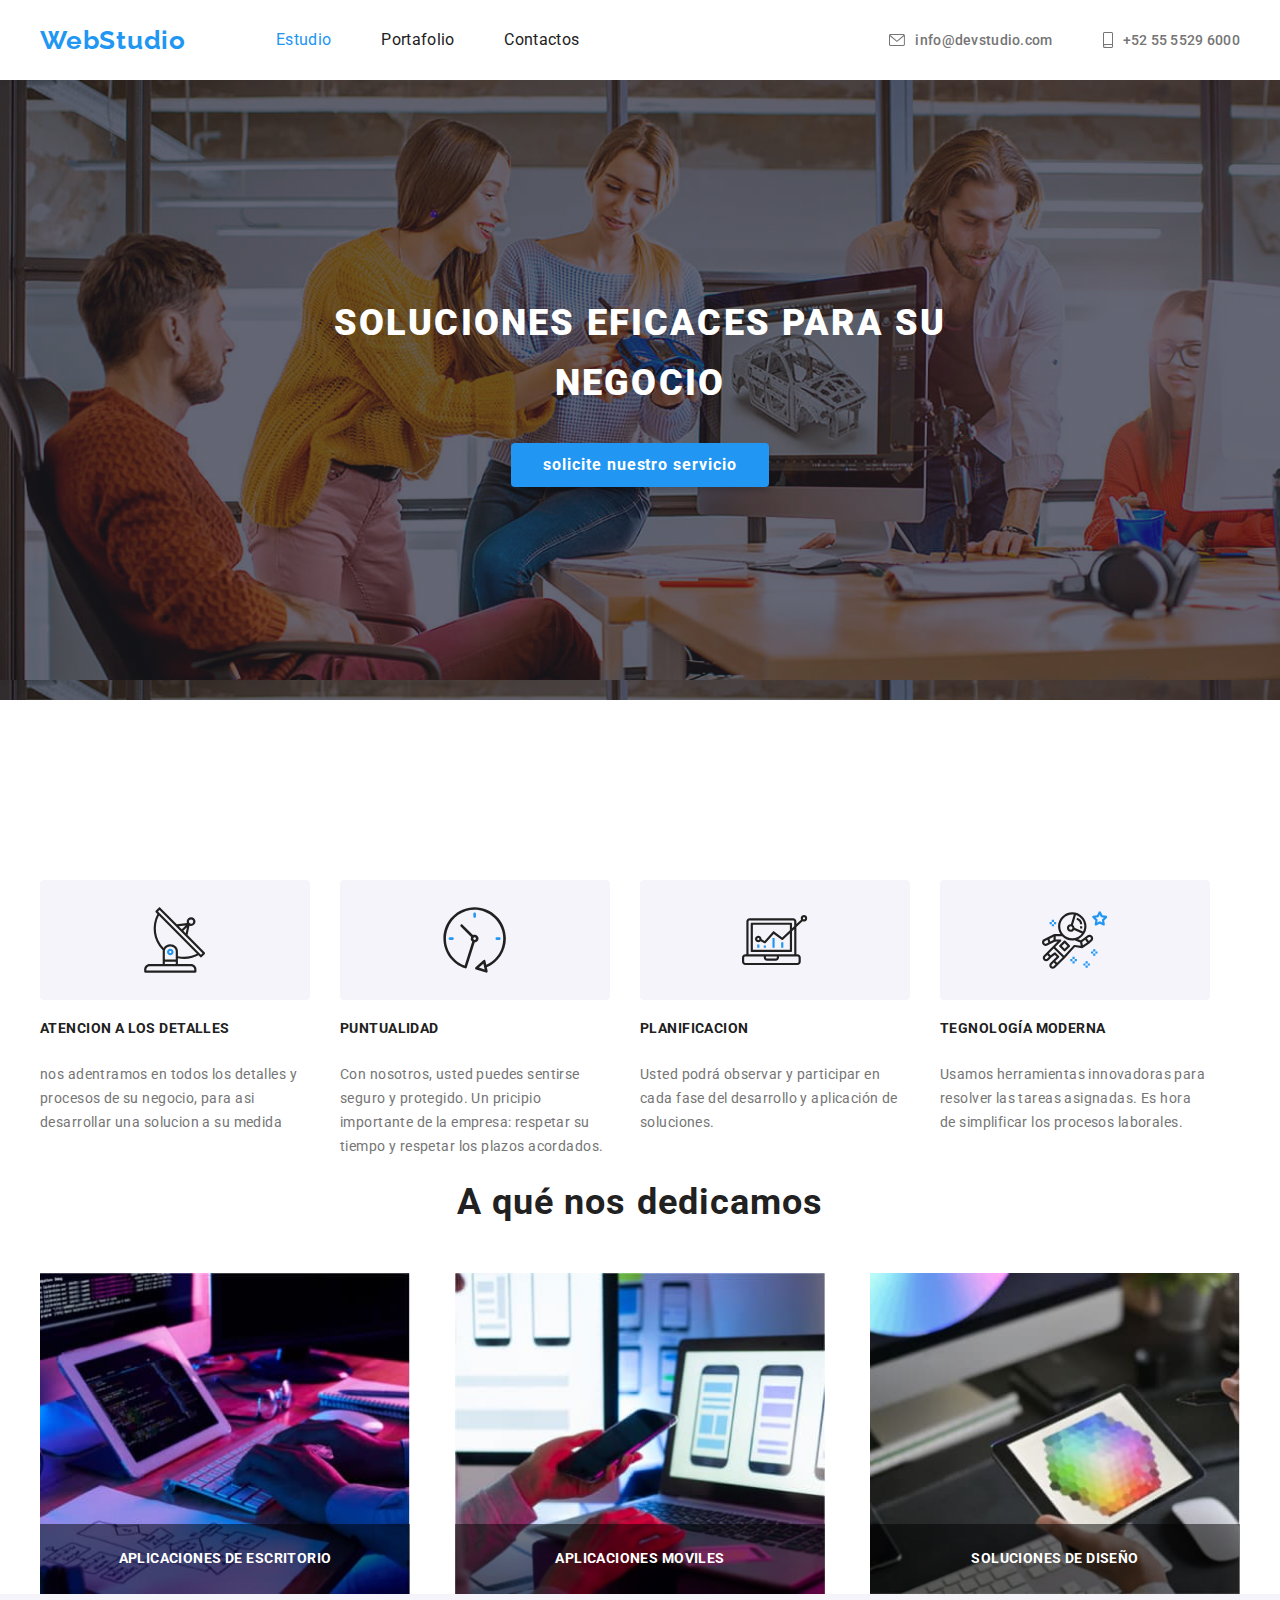
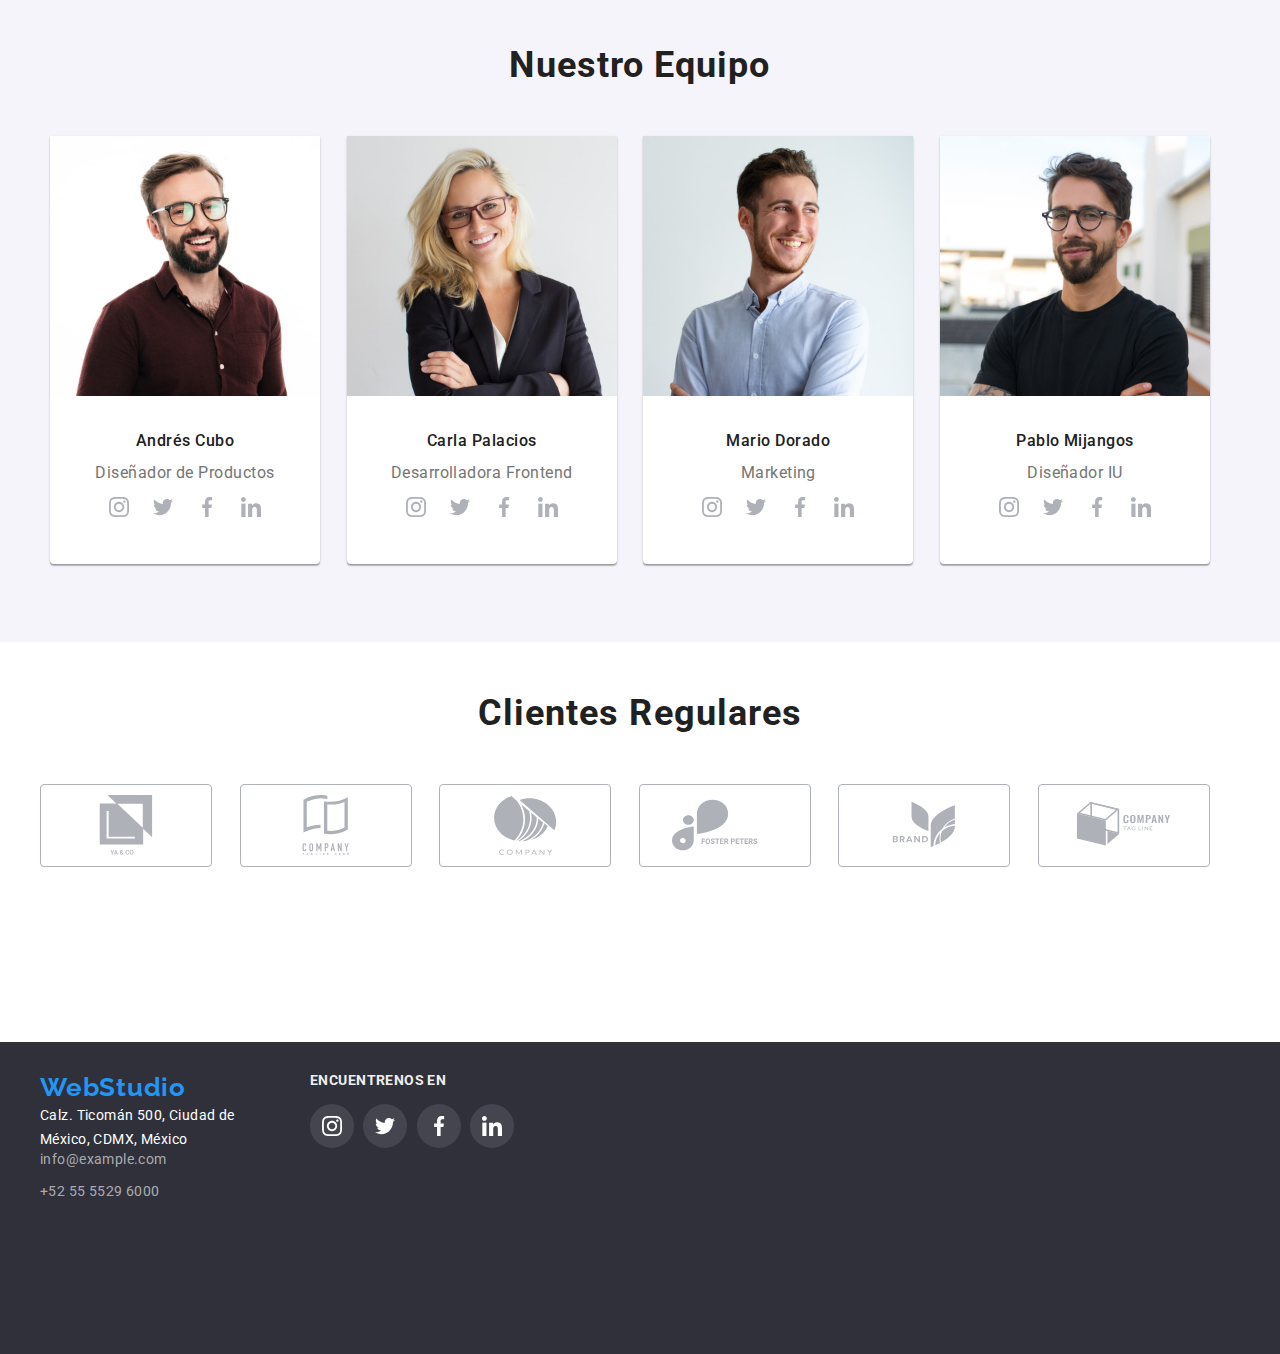
<file: index.html>
<!DOCTYPE html>
<html lang="en">
  <head>
	<meta charset="UTF-8" />
	<meta http-equiv="X-UA-Compatible" content="IE=edge" />
	<meta name="viewport" content="width=device-width, initial-scale=1.0" />
	<title>WebStudio</title>
	<link rel="stylesheet" href="https://cdnjs.cloudflare.com/ajax/libs/modern-normalize/1.1.0/modern-normalize.css">
	<link rel="stylesheet" href="css/styless.css" />
	<link rel="preconnect" href="https://fonts.googleapis.com" />
	<link rel="preconnect" href="https://fonts.gstatic.com" crossorigin />
	<link href="https://fonts.googleapis.com/css2?family=Raleway:wght@700&family=Roboto:wght@400;500;700;900&display=swap"
	  rel="stylesheet" />
  </head>
  <body>
	<header class="container">
		<div class="post-header">
		<nav class="post-nav">
			<a href="#" class="logo"><span class="span-logo">WebStudio</span></a>
			<ul class="header-menu">
				<li>
					<a class="header-post current" href="./index.html">Estudio</a>
				</li>
				<li>
					<a class="header-post " href="./portafolio.html">Portafolio</a>
				</li>
				<li><a class="header-post" href="">Contactos</a></li>
			</ul>
		</nav>
		<ul class="contact">
			<li class="">
				<a class="ico-nav" href="mailto:info@devstudio.com">
				  <svg width="16" height="12">
					<use href="img/iconos-re.svg#icon-sobre" />
				  </svg> info@devstudio.com</a>
			</li>
			<li class="">
				<a class="ico-nav" href="tel:+525555296000">
				  <svg width="10" height="16">
					<use href="img/iconos-re.svg#icon-telfono-inteligente" />
				  </svg> +52 55 5529 6000</a>
			</li>
		</ul>
	  </div>
	</header>
	<main>
	  <section class="fondo-h1">
		<h1 class="test-h1">SOLUCIONES EFICACES PARA SU NEGOCIO</h1>
		<button class="button-h1" type="button">
		  solicite nuestro servicio
		</button>
	  </section>

	  <section class="container">
		<ul class="services-ul">
		  <li class="list">
			<div class="iconos">
				<svg class="iconos-in">
				  <use href="img/iconos-re.svg#icon-antena-1" />
				</svg>
			</div>
			<h3 class="titulos">ATENCION A LOS DETALLES</h3>
			<p class="parrafo">
			  nos adentramos en todos los detalles y procesos de su negocio,
			  para asi desarrollar una solucion a su medida
			</p>
		  </li>
		  <li class="list">
			<div class="iconos">
			  <svg class="iconos-in">
				<use href="img/iconos-re.svg#icon-reloj-1" />
			  </svg>
			</div>
			<h3 class="titulos">PUNTUALIDAD</h3>
			<p class="parrafo">
			  Con nosotros, usted puedes sentirse seguro y protegido. Un
			  pricipio importante de la empresa: respetar su tiempo y respetar
			  los plazos acordados.
			</p>
		  </li>
		  <li class="list">
			<div class="iconos">
				<svg class="iconos-in">
				  <use href="img/iconos-re.svg#icon-diagrama-1" />
				</svg>
			</div>
			<h3 class="titulos">PLANIFICACION</h3>
			<p class="parrafo">
			  Usted podrá observar y participar en cada fase del desarrollo y
			  aplicación de soluciones.
			</p>
		  </li>
		  <li class="list">
			<div class="iconos">
				<svg class="iconos-in">
				  <use href="img/iconos-re.svg#icon-astronauta-1" />
				</svg>
			</div>
			<h3 class="titulos">TEGNOLOGÍA MODERNA</h3>
			<p class="parrafo">
			  Usamos herramientas innovadoras para resolver las tareas
			  asignadas. Es hora de simplificar los procesos laborales.
			</p>
		  </li>
		</ul>
	  </section>

	  <section class="container">
		<div class="about">
		  <h2 class="subtitulo">A qué nos dedicamos</h2>
		  <ul class="son-list">
			<li class="list-about">
			  <img src="img/photo1.jpg" width="373" alt="programando" />
			  <div class="list-about-text">APLICACIONES DE ESCRITORIO</div>
			</li>
			<li class="list-about">
			  <img src="img/photo2.jpg" width="373" alt="conectando" />
			  <div class="list-about-text">APLICACIONES MOVILES</div>
			</li>
			<li class="list-about">
			  <img src="img/photo3.jpg" width="373" alt="viendo resultados" />
			  <div class="list-about-text">SOLUCIONES DE DISEÑO</div>
			</li>
		  </ul>
		</div>
	  </section>

	  <section>
		<div class="color-e">
		  <div class="container">
			<h2 class="subtitulo">Nuestro Equipo</h2>
			<ul class="images-index">
				<li class="list-e">
					<img src="img/andres.jpg" width="270" alt="tutor" />
					<h3 class="name">Andrés Cubo</h3>
					<p class="p-h3">Diseñador de Productos</p>
					<ul class="iconos-equipo">
						<li class="iconos-items">
						  <svg width="20" height="20">
							<use href="img/redes.svg#icon-instagram-2" />
						  </svg>
						</li>
						<li class="iconos-items">
							<svg width="20" height="20">
							<use href="img/redes.svg#icon-twitter-1" />
						  </svg>
						</li>
						<li class="iconos-items">
						  <svg width="20" height="20">
							<use href="img/redes.svg#icon-facebook-1" />
						  </svg>
						</li>
						<li class="iconos-items">
						  <svg width="20" height="20">
							<use href="img/redes.svg#icon-linkedin-1" />
						  </svg>
						</li>
					</ul>
				</li>
				<li class="list-e">
					<img src="img/carla.jpg" width="270" alt="tutora" />
					<h3 class="name">Carla Palacios</h3>
					<p class="p-h3">Desarrolladora Frontend</p>
					<ul class="iconos-equipo">
					  <li class="iconos-items">
						<svg width="20" height="20">
						  <use href="img/redes.svg#icon-instagram-2" />
						</svg>
					  </li>
					  <li class="iconos-items">
						<svg width="20" height="20">
						  <use href="img/redes.svg#icon-twitter-1" />
						</svg>
					  </li>
					  <li class="iconos-items">
						<svg width="20" height="20">
						  <use href="img/redes.svg#icon-facebook-1" />
						</svg>
					  </li>
					  <li class="iconos-items">
						<svg width="20" height="20">
						  <use href="img/redes.svg#icon-linkedin-1" />
						</svg>
					  </li>
					</ul>
				</li>
				<li class="list-e">
					<img src="img/mario.jpg" width="270" alt="tutor" />
					<h3 class="name">Mario Dorado</h3>
					<p class="p-h3">Marketing</p>
					<ul class="iconos-equipo">
					  <li class="iconos-items">
						<svg width="20" height="20">
						  <use href="img/redes.svg#icon-instagram-2" />
						</svg>
					  </li>
					  <li class="iconos-items">
						<svg width="20" height="20">
						  <use href="img/redes.svg#icon-twitter-1" />
						</svg>
					  </li>
					  <li class="iconos-items">
						<svg width="20" height="20">
						  <use href="img/redes.svg#icon-facebook-1" />
						</svg>
					  </li>
					  <li class="iconos-items">
						<svg width="20" height="20">
						  <use href="img/redes.svg#icon-linkedin-1" />
						</svg>
					  </li>
					</ul>
				</li>
				<li class="list-e">
					<img src="img/pablo.jpg" width="270" alt="tutor" />
					<h3 class="name">Pablo Mijangos</h3>
					<p class="p-h3">Diseñador IU</p>
					<ul class="iconos-equipo">
					  <li class="iconos-items">
						<svg width="20" height="20">
						  <use href="img/redes.svg#icon-instagram-2" />
						</svg>
					  </li>
					  <li class="iconos-items">
						<svg width="20" height="20">
						  <use href="img/redes.svg#icon-twitter-1" />
						</svg>
					  </li>
					  <li class="iconos-items">
						<svg width="20" height="20">
						  <use href="img/redes.svg#icon-facebook-1" />
						</svg>
					  </li>
					  <li class="iconos-items">
						<svg width="20" height="20">
						  <use href="img/redes.svg#icon-linkedin-1" />
						</svg>
					  </li>
					</ul>
				</li>
			</ul>
		  </div>
		</div>
	  </section>


	  <!-- SECCION CLIENTES REGULARES -->
	<section>
		<div class="color-cr">
			<div class="container">
				<h2 class="subtitulo">Clientes Regulares</h2>
				<ul class="iconos-cr">
					<li class="list-cr">
						<svg class="iconos-re">
						  <use href="img/iconos-re.svg#icon-grupo-3" />
						</svg>
					</li>
					<li class="list-cr">
						<svg class="iconos-re">
						  <use href="img/iconos-re.svg#icon-grupo-2" />
						</svg>
					</li>
					<li class="list-cr">
						<svg class="iconos-re">
						  <use href="img/iconos-re.svg#icon-grupo-1" />
						</svg>
					</li>
					<li class="list-cr">
						<svg class="iconos-re">
						  <use href="img/iconos-re.svg#icon-grupo" />
						</svg>
					</li>
					<li class="list-cr">
						<svg class="iconos-re">
						  <use href="img/iconos-re.svg#icon-Logo-1" />
						</svg>
					</li>
					<li class="list-cr">
						<svg class="iconos-re">
						  <use href="img/iconos-re.svg#icon-Logo" />
						</svg>
					</li>
				</ul>
			</div>
		</div>
	</section>

	<!-- FIN DE LA SECCION CLIENTES REGULARES -->

	</main>
	<footer>
		<div class="footer">
			<div class="container">
				<div class="left-f">
					<a href="#" class="logo"><span class="span-logo">WebStudio</span></a>
					<address class="direccion-footer">
						<ul class="ul-footer">
							<p class="info-pie">Calz. Ticomán 500, Ciudad de México, CDMX, México</p>
							<p class="info-pie-f">info@example.com</p><br>
							<p class="info-pie-f">+52 55 5529 6000</p>
						</ul>
					</address>
				</div>
				<div class="center-f">
					<p class="p-f">ENCUENTRENOS EN</p>
					<br>
					<span class="redes-f">
						<a href="#" class="iconos-ft">
							<svg width="20" height="20">
								<use href="img/redes.svg#icon-instagram-2" />
							</svg>
						</a>
						<a href="#" class="iconos-ft">
							<svg width="20" height="20">
								<use href="img/redes.svg#icon-twitter-1" />
							</svg>
						</a>
						<a href="#" class="iconos-ft">
							<svg width="20" height="20">
								<use href="img/redes.svg#icon-facebook-1" />
							</svg>
						</a>
						<a href="#" class="iconos-ft">
							<svg width="20" height="20">
								<use href="img/redes.svg#icon-linkedin-1" />
							</svg>
						</a>
					</span>
				</div>
				<div class="right-f">
				
				</div>
			</div>
	  </div>
	</footer>
	<script src="https://cdnjs.cloudflare.com/ajax/libs/modern-normalize/1.1.0/modern-normalize.min.css" type="text/css" defer=""></script>
  </body>
</html>
</file>
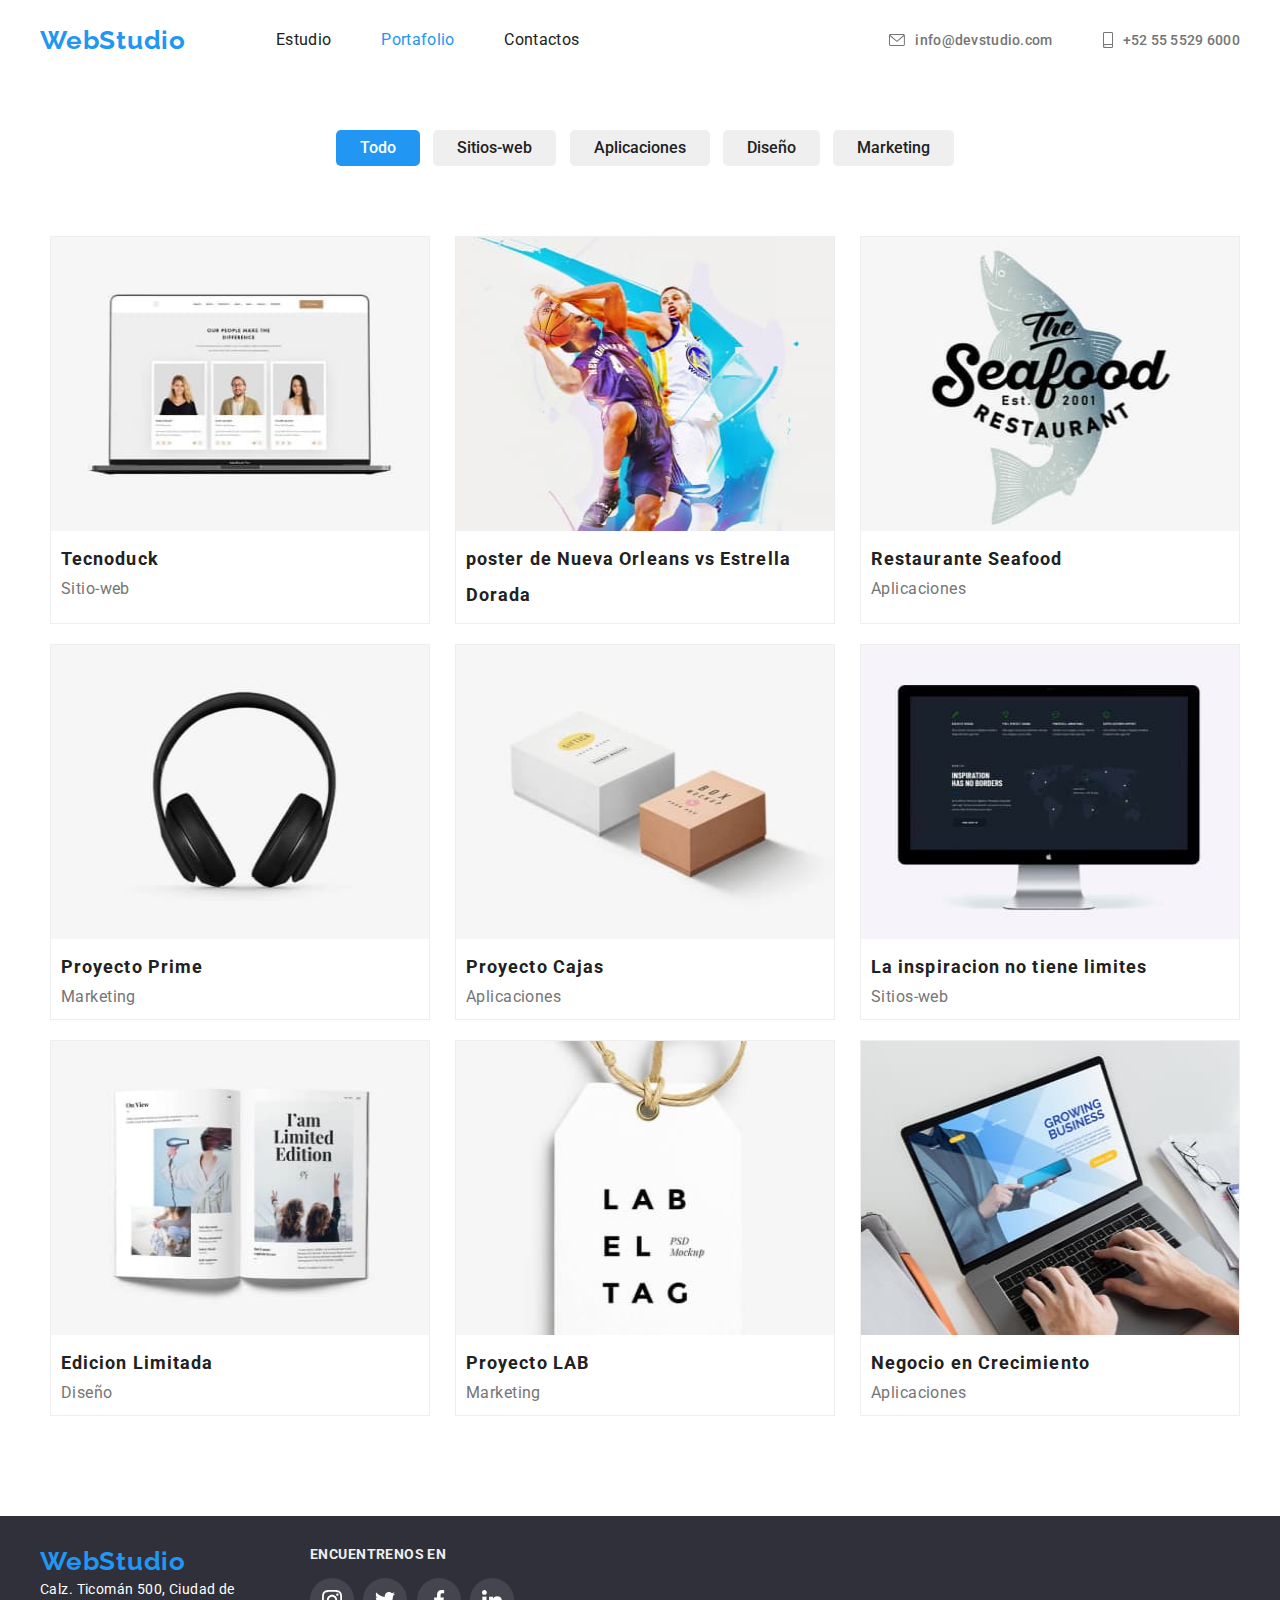
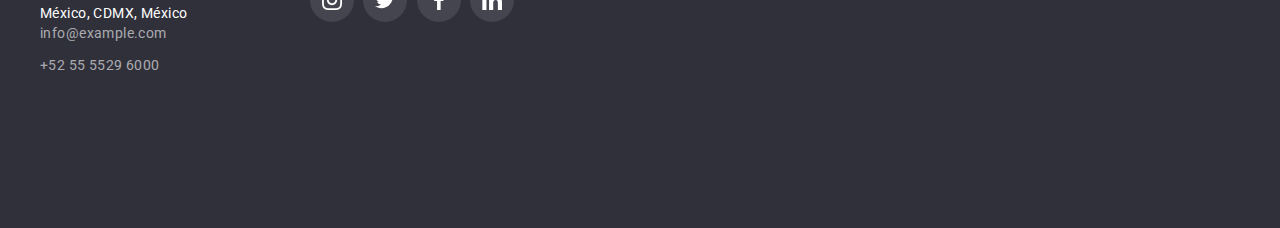
<file: portafolio.html>
<!DOCTYPE html>
<html lang="en">
<head>
    <meta charset="UTF-8">
    <meta http-equiv="X-UA-Compatible" content="IE=edge" />
    <meta name="viewport" content="width=device, initial-scale=1.0" />
    <title>portafolio</title>
    <link rel="stylesheet" href="https://cdnjs.cloudflare.com/ajax/libs/modern-normalize/1.1.0/modern-normalize.css">
    <link rel="stylesheet" href="css/styless.css" />
    <link rel="preconnect" href="https://fonts.googleapis.com" />
    <link rel="preconnect" href="https://fonts.gstatic.com" crossorigin />
    <link href="https://fonts.googleapis.com/css2?family=Raleway:wght@700&family=Roboto:wght@400;500;700;900&display=swap"
        rel="stylesheet" />
</head>
<body>
    <header class="container">
        <div class="post-header">
            <nav class="post-nav">
                <a href="#" class="logo"><span class="span-logo">WebStudio</span></a>
                <ul class="header-menu">
                    <li>
                        <a class="header-post" href="./index.html">Estudio</a>
                    </li>
                    <li>
                        <a class="header-post current" href="./portafolio.html">Portafolio</a>
                    </li>
                    <li><a class="header-post" href="">Contactos</a></li>
                </ul>
            </nav>
            <ul class="contact">
                <li class="">
                    <a class="ico-nav" href="mailto:info@devstudio.com">
                        <svg width="16" height="12">
                            <use href="img/iconos-re.svg#icon-sobre" />
                        </svg> info@devstudio.com</a>
                </li>
                <li class="">
                    <a class="ico-nav" href="tel:+525555296000">
                        <svg width="10" height="16">
                            <use href="img/iconos-re.svg#icon-telfono-inteligente" />
                        </svg> +52 55 5529 6000</a>
                </li>
            </ul>
        </div>
    </header>
     <main class="container">
        <section>
        <div class="botones-1 container">
            <ul class="botones-list">
                <li>
                    <button class="botones btn-1" type="button">Todo</button>
                    <button class="botones" type="button">Sitios-web</button>
                    <button class="botones" type="button">Aplicaciones</button>
                    <button class="botones" type="button">Diseño</button>
                    <button class="botones" type="button">Marketing</button>
                </li>
            </ul>
        </div>
        
        <div class="container">
            <ul class="col-imagen">
                <li class="list-port">
                    <img src="img/imagen1.jpg" class="img-port" alt="perfiles" />
                    <div class="content-port">
                    <h3 class="subtittle">Tecnoduck</h3>
                    <p class="paragraph">Sitio-web</p>
                    </div>
                </li>
                <li class="list-port">
                    <img src="img/imagen2.jpg" class="img-port" alt="juegos" />
                    <div class="content-port">
                    <h3 class="subtittle">poster de Nueva Orleans vs Estrella Dorada</h3>
                    <p class="paragraph"></p>
                    </div>
                </li>
                <li class="list-port">
                    <img src="img/imagen3.jpg" class="img-port" alt="comidas" />
                    <div class="content-port">
                    <h3 class="subtittle">Restaurante Seafood</h3>
                    <p class="paragraph">Aplicaciones</p>
                    </div>
                </li>
                <li class="list-port">
                    <img src="img/imagen4.jpg" class="img-port" alt="prime" />
                    <div class="content-port">
                    <h3 class="subtittle">Proyecto Prime</h3>
                    <p class="paragraph">Marketing</p>
                    </div>
                </li>
                <li class="list-port">
                    <img src="img/imagen5.jpg" class="img-port" alt="cajas" />
                    <div class="content-port">
                    <h3 class="subtittle">Proyecto Cajas</h3>
                    <p class="paragraph">Aplicaciones</p>
                    </div>
                </li>
                <li class="list-port">
                    <img src="img/imagen6.jpg" class="img-port" alt="monitor" />
                    <div class="content-port">
                    <h3 class="subtittle">La inspiracion no tiene limites</h3>
                    <p class="paragraph">Sitios-web</p>
                    </div>
                </li>
                <li class="list-port">
                    <img src="img/imagen7.jpg" class="img-port" alt="revista" />
                    <div class="content-port">
                    <h3 class="subtittle">Edicion Limitada</h3>
                    <p class="paragraph">Diseño</p>
                    </div>
                </li>
                <li class="list-port">
                    <img src="img/imagen8.jpg" class="img-port" alt="etiqueta" />
                    <div class="content-port">
                    <h3 class="subtittle">Proyecto LAB</h3>
                    <p class="paragraph">Marketing</p>
                    </div>
                </li>
                <li class="list-port">
                    <img src="img/imagen9.jpg" class="img-port" alt="negocio" />
                    <div class="content-port">
                    <h3 class="subtittle">Negocio en Crecimiento</h3>
                    <p class="paragraph">Aplicaciones</p>
                    </div>
                </li>
            </ul>
        </div>
        </section>
    </main>
    <footer>
        <div class="footer">
            <div class="container">
                <div class="left-f">
                    <a href="#" class="logo"><span class="span-logo">WebStudio</span></a>
                    <address class="direccion-footer">
                        <ul class="ul-footer">
                            <p class="info-pie">Calz. Ticomán 500, Ciudad de México, CDMX, México</p>
                            <p class="info-pie-f">info@example.com</p><br>
                            <p class="info-pie-f">+52 55 5529 6000</p>
                        </ul>
                    </address>
                </div>
                <div class="center-f">
                    <p class="p-f">ENCUENTRENOS EN</p>
                    <br>
                    <span class="redes-f">
                        <a href="#" class="iconos-ft">
                            <svg width="20" height="20">
                                <use href="img/redes.svg#icon-instagram-2" />
                            </svg>
                        </a>
                        <a href="#" class="iconos-ft">
                            <svg width="20" height="20">
                                <use href="img/redes.svg#icon-twitter-1" />
                            </svg>
                        </a>
                        <a href="#" class="iconos-ft">
                            <svg width="20" height="20">
                                <use href="img/redes.svg#icon-facebook-1" />
                            </svg>
                        </a>
                        <a href="#" class="iconos-ft">
                            <svg width="20" height="20">
                                <use href="img/redes.svg#icon-linkedin-1" />
                            </svg>
                        </a>
                    </span>
                </div>
                <div class="right-f">
    
                </div>
            </div>
        </div>
    </footer>
    <script src="https://cdnjs.cloudflare.com/ajax/libs/modern-normalize/1.1.0/modern-normalize.min.css" type="text/css"
        defer=""></script>
</body>
</html>
</file>
<file: css/styless.css>
* {
    box-sizing: border-box;
    margin: 0;
    padding: 0;
}

:root {
    --one-color-: #2196f3;
    --secundary-color: #212121;
    --tree-color: #ffffff;
    --four-color: #757575;
    --color-sub1: #00000033;
    --color-fondo: #2f303a;
    --five-color-contacts: #ffffff99;
    --colorPortafolio: #EEEEEE;
}

body {
    font-family: 'Roboto', sans-serif;
    font-size: 14px;
    color: var(--secundary-color);
    background-color: var(#ffffff);
    letter-spacing: 0.03em;
}

svg {
    fill: currentColor;
}

ul{
    list-style-type: none;
}

a{
    text-decoration: none;
}

*,
*::after,
*::before {
    box-sizing: inherit;
}

address {
    font-style: normal;
}

.link {
    text-decoration: none;
    color: inherit;
}

/*header*/
.container{
    width: 1200px;
    margin: 0 auto;
}

.post-header{
    display: flex;
    align-items: center;
    height: 80px;
    justify-content: space-between;
}

.post-nav{
    display: flex;
    justify-content: space-between;
    gap: 90px;
    align-items: center;
}
.header-menu{
	display: flex;
	gap: 50px;
}
.logo {
    font-family: Raleway;
    font-size: 26px;
    font-weight: 700;
    line-height: 31px;
    letter-spacing: 0.03em;
    text-align: right;
    color: #2196F3;;
}
.span-logo{
    font-family: Raleway;
    font-size: 26px;
    font-weight: 700;
    line-height: 31px;
    letter-spacing: 0.03em;
    text-align: right;
}

.list-e img{
    border-radius: 0px;
}

.list{
    height: 251px;
    width: 270px;
}
.correo-nav{
    color: #757575;
    display: flex;
}

.name{
    font-size: 16px;
    font-weight: 500;
    line-height: 19px;
    letter-spacing: 0.03em;
    text-align: center;
    margin-top: 30px;
    margin-bottom: 8px;
}

.p-h3{
    font-size: 16px;
    font-weight: 400;
    line-height: 19px;
    letter-spacing: 0.03em;
    text-align: center;
}

.header-post {
    text-decoration: none;
    color: var(--secundary-color);
    font-size: 16px;
    line-height: 1.5;
    display: flex;
    flex-direction: row;
    justify-content: space-between;
    letter-spacing: 0.02em;
    gap: 50px;
}
.header-post:hover,
.header-post:focus {
    color: var(--one-color-);
}
.current{
color: var(--one-color-);
}


/* CONTACTS */

.contact{
    text-decoration: none;
    color: var(--four-color);
    font-weight: 500;
    line-height: 16px;
    letter-spacing: 0.02em;
    display: flex;
    gap: 50px;
}

.ico-nav{
    color: #757575;
    display: flex;
    justify-content: center;
    align-items: center;
}

.ico-nav > svg{
    margin-right: 10px;
}

.ico-nav:hover{
    color: #2196F3;
    display: flex;
}

.contactos:hover,
.contactos:focus {
    color: var(--one-color-);
}


/*titulo*/
.test-h1 {
    color: var(--tree-color);
    font-style: normal;
    font-weight: 900;
    font-size: 36px;
    line-height: 60px;
    text-align: center;
    letter-spacing: 0.06em;
    text-transform: uppercase;
    width: 696px;
    height: 120px;
    margin-bottom: 30px;
    align-content: center;
}
.fondo-h1 {
    color: var(--color-fondo);
    background-image: linear-gradient(#2F303A66, #2F303A66),url(../img/img-section.png);
    height: 600px;
    font-weight: 900;
    display: flex;
    flex-direction: column;
    justify-content: center;
    align-items: center;
    padding: 10px 32px;
}
.button-h1 {
    color: var(--tree-color);
    background-color: var(--one-color-); 
    font-style: normal;
    font-weight: 700;
    font-size: 16px;
    line-height: 1.5;
    display: flex;
    align-items: center;
    text-align: center;
    letter-spacing: 0.06em;
    cursor: pointer; 
    border: none; 
    background: #2196F3;
    box-shadow: 0px 4px 4px rgba(0, 0, 0, 0.15);
    border-radius: 4px;
    display: flex;
    align-items: center;
    justify-content: center;
    padding: 10px 32px;
}
.botones-1{
    display: flex;
    flex-flow: row nowrap;
    justify-content: center;
    margin-top: 50px;
}

.botones{
    margin-left: 10px;
}

.subtitulo1 {
    color: var(--color-sub1 --four-color);
    font-style: normal;
    font-weight: 700;
    line-height: 16px;
    text-transform: uppercase;
}


/*SECCION NUESTRO EQUIPO*/
.color-e {
    background: #F5F4FA;
    height: 648px;
}

.images-index {
    margin-bottom: 100px;
    display: flex;
    justify-content: space-between;
    width: 1170px;
    height: 428px;
}

.list-e {
    background: #FFFFFF;
    /* material shadow v1 */
    box-shadow: 0px 1px 3px rgba(0, 0, 0, 0.12), 0px 1px 1px rgba(0, 0, 0, 0.14), 0px 2px 1px rgba(0, 0, 0, 0.2);
    border-radius: 0px 0px 4px 4px;
    margin-left: 10px;
}

.subtitulo {
    color: var(--secundary-color);
    font-size: 36px;
    font-weight: 700;
    line-height: 42px;
    letter-spacing: 0.03em;
    text-align: center;
    padding: 50px;
}

.name {
    color: var(--secundary-color);
    font-style: normal;
    font-weight: 500;
    font-size: 16px;
    line-height: 1.5;
}
.p-h3 {
    color: var(--four-color);
    font-style: normal;
    font-weight: 400;
    font-size: 16px;
    line-height: 1.5;
}

.iconos-equipo{
    display: flex;
    justify-content: center;
    align-items: center;
}

.iconos-items{
    width: 44px;
    height: 44px;
    display: flex;
    justify-content: center;
    align-items: center;
    color: #AFB1B8;
    border-radius: 50%;
}

.iconos-items:hover {
    color: var(--colorPortafolio);
    cursor: pointer;
    background-color: var(--one-color-);
    border-radius: 50%;
}

/*FIN SECCION NUESTRO EQUIPO*/


/*SECCION CLIENTES REGULARES*/

.color-cr {
    background: #fff;
    height: 400px;
}

.list-cr{
    border: 1px solid #AFB1B8;
    border-radius: 4px;
    width: 170px;
    height: 81px;
    display: flex;
    justify-content: center;
    align-items: center;
    color: #AFB1B8;
}

.list-cr:hover{
    border: 1px solid #2196F3;
    color: #2196F3;   
}

.list-cr img{
    height: 52.826087951660156px;
    width: 106px;
}

.iconos-cr{
    margin-bottom: 100px;
    display: flex;
    justify-content: space-between;
    width: 1170px;
}

/*END SECCION CLIENTES REGULARES*/

/*pg*/

.botones {
    color: var(--secundary-color);
    font-style: normal;
    font-weight: 500;
    font-size: 16px;
    line-height: 1.5;
    border: none;
    padding: 6px 24px;
    border-radius: 5px;
}
.botones:hover {
    color: var(--tree-color);
    background-color: var(--one-color-);
    cursor: pointer;
}
.botones:focus {
    color: var(--tree-color);
    background-color: var(--one-color-);
}

.subtittle {
    color: var(--secundary-color);
    font-style: normal;
    font-weight: 700;
    font-size: 18px;
    line-height: 36px;
}

.paragraph {
    color: var(--four-color);
    font-style: normal;
    font-weight: 400;
    font-size: 16px;
    line-height: 1.5;
}

.titulos{

    font-size: 14px;
    font-weight: 700;
    line-height: 16px;
    letter-spacing: 0.03em;
    text-align: left;
    color: #212121;
    text-decoration: none;
}
.services-ul{
    width: 1170px;
    height: 251px;
    display: flex;
    margin-top: 20vh;
    flex-flow: row wrap;
    justify-content: space-between;
}

.iconos{
    height: 120px;
    width: 270px;
    border-radius: 4px;
    background: #F5F4FA;
    margin-bottom: 20px;
    display: flex;
    align-items: center;
    justify-content: center;
}

.iconos-in{
    height: 70px;
    width: 65.31558227539062px;
    border-radius: 0px;
}

.iconos-re {
    width: 106px;
    height: 60px;
}
/* 
.iconos-re:hover {
    width: 106px;
    height: 60px;
    border-radius: 0px;
} */

.parrafo {
    font-size: 14px;
    font-weight: 400;
    line-height: 24px;
    letter-spacing: 0.03em;
    text-align: left;
    color: #757575;
    margin-top: 26px;
}



/*PORTAFOLIO*/
.img-port{
    height: 294px;
    width: 100%;
    border-radius: 0px;
    color: var(--colorPortafolio);
    display: flex;

    left: calc(50% - 370px/2);
    top: calc(50% - 294px/2 - 519px);
}

.error-img{
    height: 288px;
    width: 370px;
}

.col-imagen{
    margin-top: 50px;
    margin-bottom: 100px;
    display: flex;
    flex-flow: row wrap;
    justify-content: space-between;
}

.subtittle{
    font-family: Roboto;
    font-size: 18px;
    font-weight: 700;
    line-height: 36px;
    letter-spacing: 0.06em;
    text-align: left;

}

.list-port {
    box-sizing: border-box;
    margin-top: 20px;
    margin-left: 10px;

    background: #FFFFFF;
    border: 1px solid #EEEEEE;
    display: inline-block;
    list-style-type: none;
    text-decoration: none;
    flex-basis: calc((100% - 60px) /3);
    cursor: pointer;
}

.list-port:hover{
    border: 1px solid #EEEEEE;
        box-shadow: 0px 1px 1px rgba(0, 0, 0, 0.12), 0px 4px 4px rgba(0, 0, 0, 0.06), 1px 4px 6px rgba(0, 0, 0, 0.16);
}

.content-port{
    padding: 10px;
}
/*END PORTAFOLIO*/

.botones-list{
    list-style-type: none;
    display: flex;
}

.about{
    display: flex;
    flex-flow: column nowrap;
    justify-content: space-between;
}

.list-about{
    width: 370px;
    display: flex;
    flex-direction: column;
    position: relative;
    overflow: hidden;
}

.list-about img {
    width: 100%;
    height: 100%;
    object-fit: cover;
}

.list-about-text{
    position: absolute;
    bottom: 0;
    left: 0;
    width: 100%;
    color: #fff;
    background-color: rgba(0, 0, 0, 0.5);
    font-size: 14px;
    font-family: Roboto;
    font-weight: 700;
    text-align: center;
    height: 70px;
    display: flex;
    justify-content: center;
    align-items: center;
    line-height: 16.41px;
}

.son-list{
    display: flex;
    flex-flow: row wrap;
    justify-content: space-between;
}

.btn-1{
    background-color: var(--one-color-);
    color: #fff;
}


/*FOOTER*/
.footer {
    background: #2F303A;
    display: flex;
}

.footer > div{
    height: 252px;
    display: flex;
    background: #2F303A;
    text-align: left;
    padding: 30px;
    flex-flow: row wrap;
}

.left-f{
    flex: 0 270px;
}

.center-f{
    flex: 1 1 auto;
}

.right-f{
    flex: 1 1 auto;
}

.direccion-footer {
    width: 231px;
}

.info-pie {
    font-family: Roboto;
    font-size: 14px;
    font-weight: 400;
    line-height: 24px;
    letter-spacing: 0.03em;
    text-align: left;
    color: #fff;
}

.info-pie-f{
    color: #FFFFFF99;
}

.redes-f{
    width: 204px;
    height: 48px;
    display: flex;
    justify-content: space-between;
    background-color: transparent;
}

.iconos-ft{
    width: 44px;
    height: 44px;
    display: flex;
    justify-content: center;
    align-items: center;
    color: #fff;
    background: #FFFFFF1A;
    border-radius: 50%;
    cursor: pointer;
}

.iconos-ft:hover{
    background-color: #2196F3;
}

.p-f{
    color: var(--colorPortafolio);
    font-family: Roboto;
        font-size: 14px;
        font-weight: 700;
        line-height: 16px;
        letter-spacing: 0.03em;
        text-align: left;
}
/*END FOOTER*/
</file>
